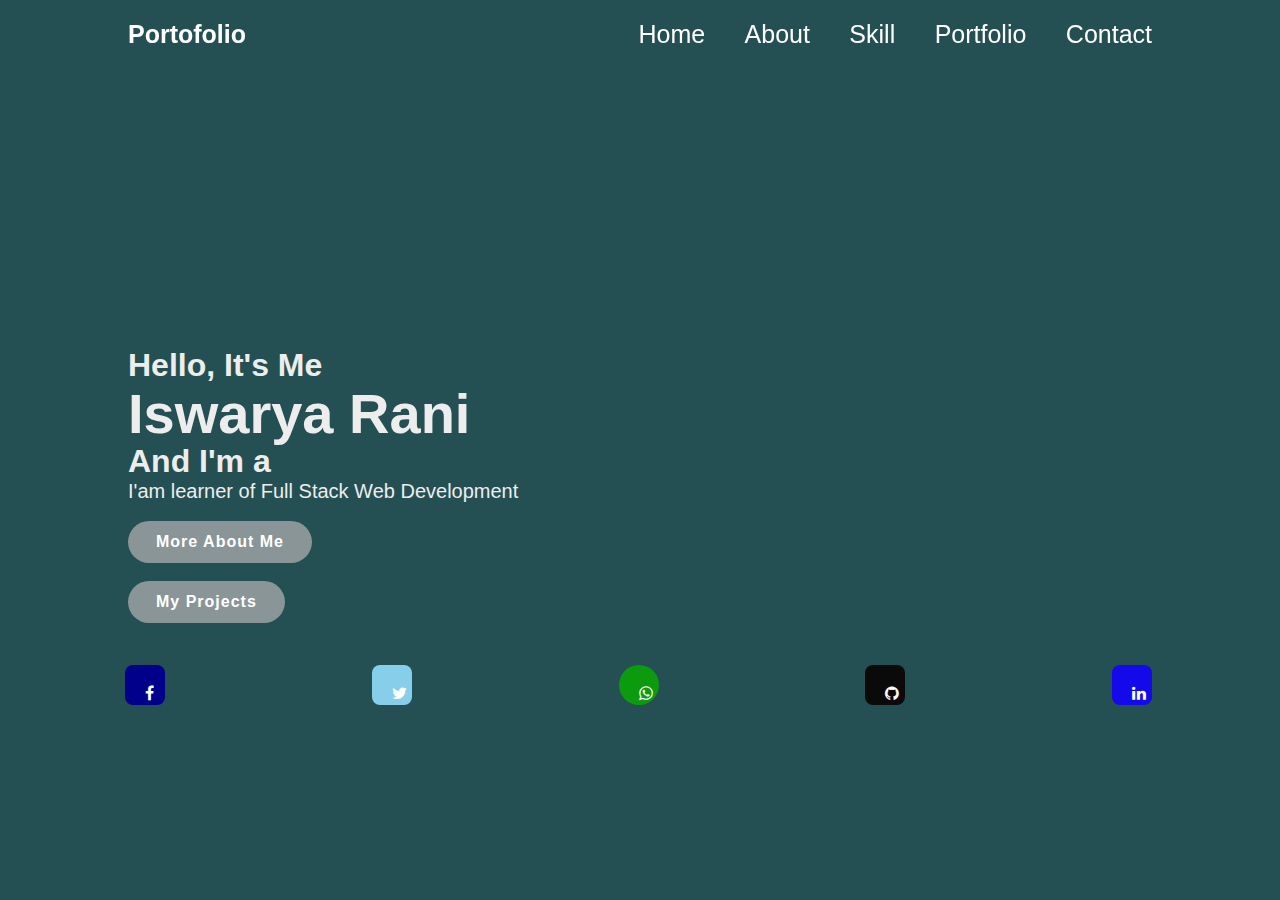
<file: index.html>
<!DOCTYPE html>
<html>
    <head>
        <meta charset="UTF-8">
        <meta http-equiv="X-UA-Compatible" content="IE-edge">
        <meta name="viewport" content="width=device-width,initial-scale=1.0">
        <title>
            Portfolio
        </title>
        <link rel="stylesheet" href="style.css">
    </head>
    <body>
        <header class="header">
            <a href="#" class="logo">Portofolio</a>
            <nav class="navbar">
                <a href="#">Home</a>
                <a href="#">About</a>
                <a href="#">Skill</a>
                <a href="#">Portfolio</a>
                <a href="#">Contact</a>
            </nav>
        </header>
        <section class="home">
            <div class="home-content">
                <h3>Hello, It's Me</h3>
                <h1>Iswarya Rani</h1>
                <h3>And I'm a<span class="text"></span></h3>
                <p>I'am learner of Full Stack Web Development</p>
                <br>
                <a href="profile.html" class="btn-box">More About Me</a>
                <br>
                <br>
                <a href="projects.html" class="btn-box">My Projects</a>
            </div>
            <link rel="stylesheet" href="https://cdnjs.cloudflare.com/ajax/libs/font-awesome/4.7.0/css/font-awesome.min.css">
            
            
            <a href="#" class="fa fa-facebook"></a>
            <a href="#" class="fa fa-twitter"></a>
            <a href="#" class="fa fa-whatsapp"></a>
            <a href="#" class="fa fa-github"></a>
            <a href="#" class="fa fa-linkedin"></a>
            

        </section>
        
            
        
        
    </body>

</html>
</file>
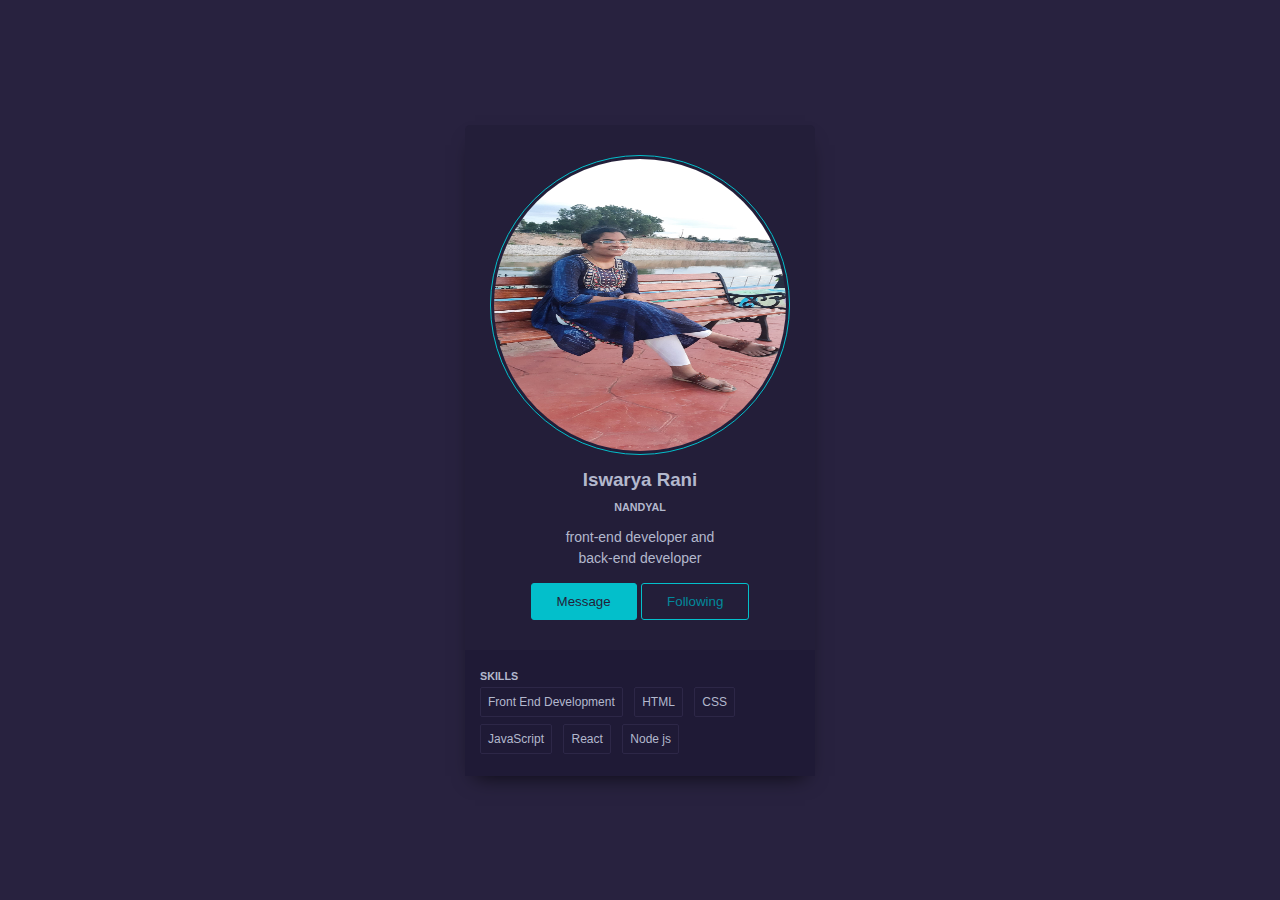
<file: profile.html>
<!DOCTYPE html>
<html>
    <head>
        <link rel="stylesheet" href="style1.css">

    </head>
<body>
    
<div class="card-container">
	
	<img class="round" src="ishu1 (2).jpg" alt="user" />
	<h3>Iswarya Rani</h3>
	<h6>Nandyal</h6>
	<p>front-end developer and <br/> back-end developer</p>
	<div class="buttons">
		<button class="primary">
			Message
		</button>
		<button class="primary ghost">
			Following
		</button>
	</div>
	<div class="skills">
		<h6>Skills</h6>
		<ul>
			
			<li>Front End Development</li>
			<li>HTML</li>
			<li>CSS</li>
			<li>JavaScript</li>
			<li>React</li>
			<li>Node js</li>
		</ul>
	</div>
</div>
</body>


</html>
</file>
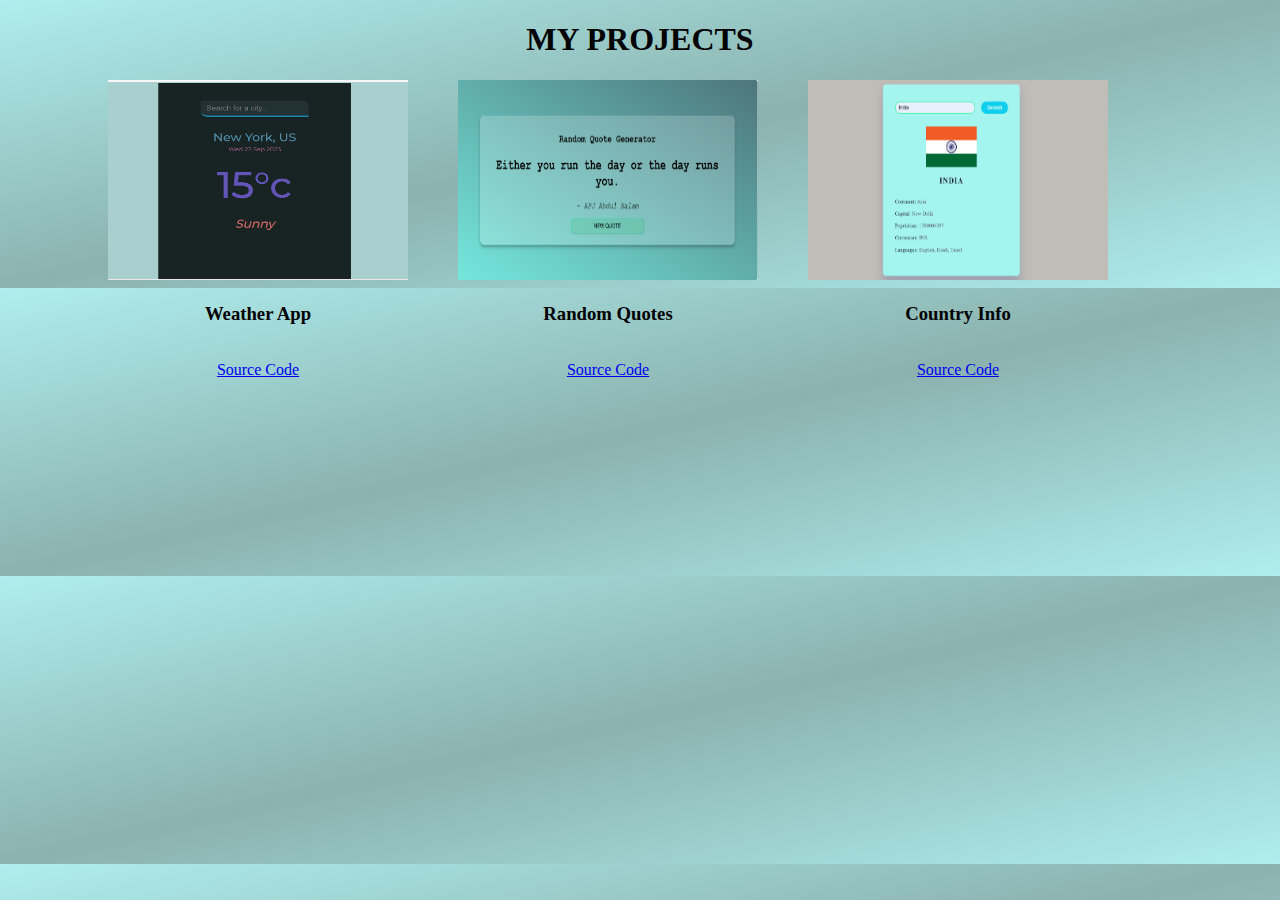
<file: projects.html>
<!DOCTYPE html>
<html>
    <head>
        <title>
            projects
        </title>
        <link rel="stylesheet" href="project.css">

    </head>
    <body>
        <h1 class="rr">MY PROJECTS</h1>
        <div class="container">
            <div class="first">
                <img src="1.png" alt="first">
                <figcaption><h3>Weather App</h3><br>
                    <a href="#" >Source Code</a></figcaption>
            </div>
            <div class="second">
                <img src="2.png" alt="second">
                <figcaption><h3>Random Quotes</h3><br>
                <a href="#" >Source Code</a></figcaption>

            </div>
            <div class="third">
                <img src="3.png" alt="third">
                <figcaption><h3>Country Info</h3><br>
                    <a href="#" >Source Code</a></figcaption>
            </div>
            
        </div>
    </body>
</html>
</file>
<file: style.css>
*
{
   margin: 0;
   padding:0;
   box-sizing:border-box;
   font-family:"poppins",sans-serif; 
}
body{
    color: #ededed;
}
.header{
    position: fixed;
    top: 0;
    left: 0;
    width: 100%;
    padding: 20px 10%;
    background: transparent;
    display: flex;
    justify-content: space-between;
    align-items: center;
    z-index: 100;
}
.logo{
    position: relative;
    font-size: 25px;
    color: #fff;
    text-decoration: none;
    font-weight: 600;
}
.navbar a{
    display: inline-block;
    font-size: 25px;
    color: #fff;
    text-decoration: none;
    font-weight: 500;
    margin-left: 35px;
    transition: .3s;
}
.navbar a:hover{
    color: #0ef; 
}
.home{
    position: relative;
    width: 100%;
    justify-content: space-between;
    height: 100vh;
    /* background: url(https://www.google.com/url?sa=i&url=https%3A%2F%2Fwww.pxfuel.com%2Fen%2Fdesktop-wallpaper-xwiom&psig=AOvVaw030CsudxIYHN6m9xCkJONO&ust=1695294237974000&source=images&cd=vfe&ved=0CBAQjRxqFwoTCKjBzaaFuYEDFQAAAAAdAAAAABAD); */
    background-color: rgb(36, 80, 83);
    /* background-image: url(https://www.google.com/url?sa=i&url=https%3A%2F%2Fwww.pxfuel.com%2Fen%2Fdesktop-wallpaper-xwiom&psig=AOvVaw030CsudxIYHN6m9xCkJONO&ust=1695294237974000&source=images&cd=vfe&ved=0CBAQjRxqFwoTCKjBzaaFuYEDFQAAAAAdAAAAABAD); */
    background-size: cover;
    background-position: center;
    display: flex;
    align-items: center;
    padding: 70px 10% 0; 
}
.home-content{
    max-width: 600px;
}
.home-content h3{
    font-size: 32px;
    font-weight: 700;
}
.home-content h1{
    font-size: 56px;
    font-weight: 700;
    margin: -3px 0;
}
.home-content p { font-size: 20px;

}

home-sci a
{
    display: inline-flex; 
    justify-content: center; 
    align-items: center; 
    width: 40px; 
    height: 40px; 
    background: transparent; 
    border: 2px solid #0ef; 
    border-radius: 50%; 
    font-size: 20px; 
    color: #9ef; 
    text-decoration: none; 
    margin: 30px 15px 30px 0;
}
.home-sci a:hover {

    background:#0ef; 
    color: #081b29; 
    box-shadow: 0 0 20px #0ef;
}
    
.btn-box {
    
    display: inline-block;
    padding: 12px 28px;
    background:rgb(137, 149, 150);
    border-radius: 40px; 
    font-size: 16px;
    color:white;
    letter-spacing: 1px; 
    text-decoration: none;
    font-weight: 600;
}
    
.btn-box:hover {
    box-shadow: 0 0 5px cyan,e  e 25px cyan, e e 50px cyan, 0 0 100px cyan, 0 0 200px cyan
    
}
.fa {
    margin-top: 400px;
    
    padding: 20px;
    font-size: 30px;
    width: 30px;
    height: 30px;
    text-align: center;
    text-decoration: none;
   
  } 
  .fa:hover {
    opacity: 0.7;
  }
  
  
  .fa-facebook {
    background:darkblue;
    color: white;
    border-radius: 20%;
    margin-left: -600px;

  }
  
  
  .fa-twitter {
    background: skyblue;
    color: white;border-radius: 20%;
    
  }
  .fa:hover {
    opacity: 0.7;
  }
  
  
  .fa-whatsapp {
    background: #0c9b0e;
    color: white;
    border-radius: 50%;
   
  }
  
  /* Twitter */
  .fa-github {
    background: #0a0a0a;
    color: white;
    border-radius: 20%;
  }
  .fa-linkedin {
    background: #1409eb;
    color: white;
    border-radius: 20%;
  }
</file>
<file: style1.css>
* {
	box-sizing: border-box;
}

body {
	background-color: #28223F;
	font-family: Montserrat, sans-serif;
    align-items: center;
	
	display: flex;
	align-items: center;
	justify-content: center;
	flex-direction: column;

	min-height: 100vh;
	margin: 0;
}

h3 {
	margin: 10px 0;
}

h6 {
	margin: 5px 0;
	text-transform: uppercase;
}

p {
	font-size: 14px;
	line-height: 21px;
}

.card-container {
	background-color: #231E39;
	border-radius: 5px;
	box-shadow: 0px 10px 20px -10px rgba(0,0,0,0.75);
	color: #B3B8CD;
	padding-top: 30px;
	position: relative;
	width: 350px;
	max-width: 100%;
	text-align: center;
}

.card-container .pro {
	color: #231E39;
	background-color: #FEBB0B;
	border-radius: 3px;
	font-size: 14px;
	font-weight: bold;
	padding: 3px 7px;
	position: absolute;
	top: 30px;
	left: 30px;
}

.card-container .round {
	border: 1px solid #03BFCB;
	border-radius: 50%;
	padding: 3px;
    height:300px;
    width:300px;
}

button.primary {
	background-color: #03BFCB;
	border: 1px solid #03BFCB;
	border-radius: 3px;
	color: #231E39;
	font-family: Montserrat, sans-serif;
	font-weight: 500;
	padding: 10px 25px;
}

button.primary.ghost {
	background-color: transparent;
	color: #02899C;
}

.skills {
	background-color: #1F1A36;
	text-align: left;
	padding: 15px;
	margin-top: 30px;
}

.skills ul {
	list-style-type: none;
	margin: 0;
	padding: 0;
}

.skills ul li {
	border: 1px solid #2D2747;
	border-radius: 2px;
	display: inline-block;
	font-size: 12px;
	margin: 0 7px 7px 0;
	padding: 7px;
}

footer {
    background-color: #222;
    color: #fff;
    font-size: 14px;
    bottom: 0;
    position: fixed;
    left: 0;
    right: 0;
    text-align: center;
    z-index: 999;
}

footer p {
    margin: 10px 0;
}

footer i {
    color: red;
}

footer a {
    color: #3c97bf;
    text-decoration: none;
}
</file>
<file: project.css>
body{
    background: linear-gradient(to right bottom , paleturquoise , rgb(139, 178, 174),paleturquoise);
}
.rr{
    color: black;
    text-align: center;
}
.container{
    /* background-color: burlywood; */
    display: flex;
    justify-content: space-between;
    height: 200px;
    width: 1000px;
    margin-left: 100px;

}
.container img{
    width: 300px;
    height: 200px;
}
figcaption{
    text-align: center;
}
</file>
